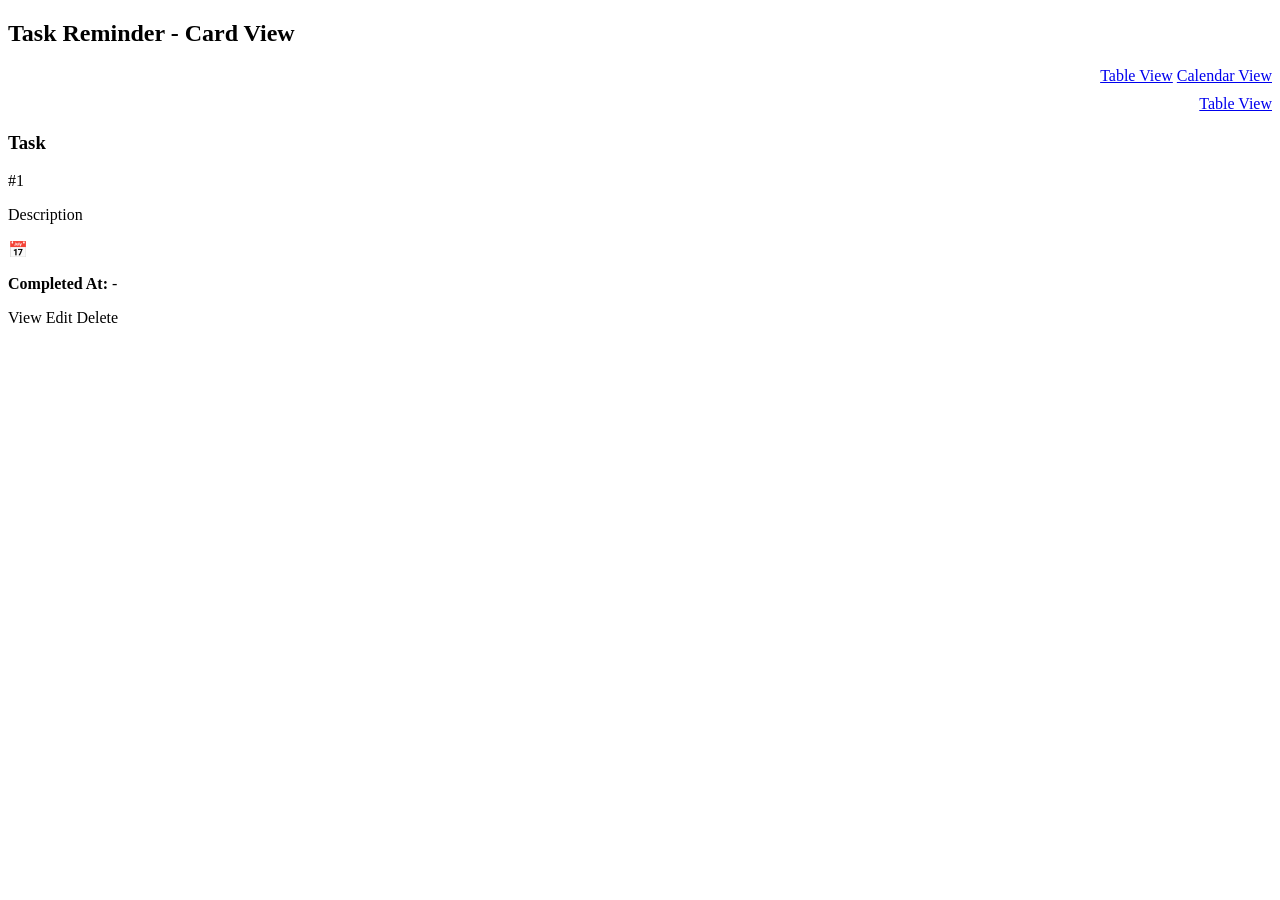
<file: src/main/resources/templates/card-view.html>
<!DOCTYPE html>
<html xmlns:th="http://www.thymeleaf.org">
<head>
    <title>Task Card View</title>
    <link rel="stylesheet" th:href="@{/style.css}">
</head>
<body>

<div class="container">
    <h2>Task Reminder - Card View</h2>
    <div style="text-align:right; margin-bottom:10px;">
    <a href="/home" class="btn edit">Table View</a>
    <a href="/calendar" class="btn view">Calendar View</a>
</div>


    <div style="text-align:right; margin-bottom:15px;">
        <a href="/" class="btn edit">Table View</a>
    </div>

    <div class="card-container">
        <div class="task-card" th:each="t : ${tasks}">
            <div class="card-header">
                <h3 th:text="${t.title}">Task</h3>
               <span class="task-id">
    #<span th:text="${t.serialNo}">1</span>
</span>



            </div>

            <p class="desc" th:text="${t.description}">Description</p>

            <div class="card-meta">
                <span>📅 <span th:text="${t.date}"></span></span>
                <a th:href="@{'/toggle/' + ${t.id}}"
                   th:text="${t.status}"
                      th:classappend="'status ' + ${t.status.toLowerCase()}"></a>
            </div>
            <!-- ✅ Completed At -->
<p class="card-completed">
    <b>Completed At:</b>

    <span th:if="${t.completedAt != null}"
          th:text="${#temporals.format(t.completedAt,'dd-MM-yyyy')}">
    </span>

    <span th:if="${t.completedAt == null}">
        -
    </span>
</p>

            <div class="card-actions">
                <a th:href="@{'/view/' + ${t.id}}" class="btn view">View</a>
                <a th:href="@{'/edit/' + ${t.id}}" class="btn edit">Edit</a>
                <a th:href="@{'/delete/' + ${t.id}}"
                   onclick="return confirm('Delete this task?')"
                   class="btn del">Delete</a>
            </div>
        </div>
    </div>
</div>
<script th:src="@{/theme.js}"></script>

</body>
</html>
</file>
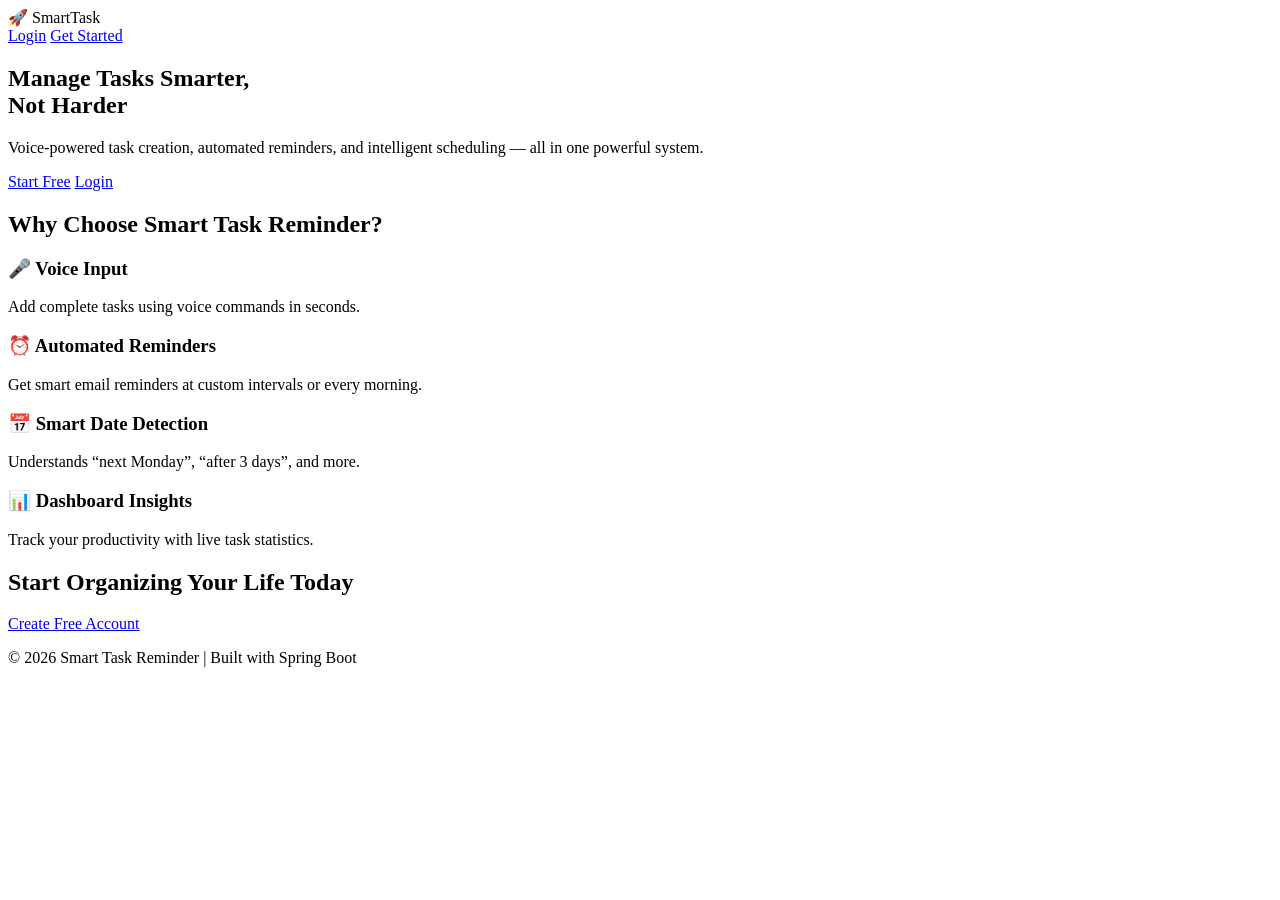
<file: src/main/resources/templates/landing.html>
<!DOCTYPE html>
<html xmlns:th="http://www.thymeleaf.org">
<head>
    <title>Smart Task Reminder</title>
    <link rel="stylesheet" th:href="@{/landing.css}">
    <meta name="viewport" content="width=device-width, initial-scale=1.0">
</head>

<body class="landing-body">

<!-- NAVBAR -->
<nav class="navbar">
    <div class="logo">🚀 SmartTask</div>
    <div>
        <a href="/login" class="nav-btn">Login</a>
        <a href="/register" class="nav-btn primary">Get Started</a>
    </div>
</nav>

<!-- HERO SECTION -->
<section class="hero">
    <div class="hero-content">
        <h1>Manage Tasks Smarter,<br> Not Harder</h1>
        <p>
            Voice-powered task creation, automated reminders,  
            and intelligent scheduling — all in one powerful system.
        </p>

        <div class="hero-buttons">
            <a href="/register" class="btn-primary">Start Free</a>
            <a href="/login" class="btn-secondary">Login</a>
        </div>
    </div>
</section>

<!-- FEATURES SECTION -->
<section class="features">
    <h2>Why Choose Smart Task Reminder?</h2>

    <div class="feature-grid">

        <div class="feature-card">
            <h3>🎤 Voice Input</h3>
            <p>Add complete tasks using voice commands in seconds.</p>
        </div>

        <div class="feature-card">
            <h3>⏰ Automated Reminders</h3>
            <p>Get smart email reminders at custom intervals or every morning.</p>
        </div>

        <div class="feature-card">
            <h3>📅 Smart Date Detection</h3>
            <p>Understands “next Monday”, “after 3 days”, and more.</p>
        </div>

        <div class="feature-card">
            <h3>📊 Dashboard Insights</h3>
            <p>Track your productivity with live task statistics.</p>
        </div>

    </div>
</section>

<!-- CTA SECTION -->
<section class="cta">
    <h2>Start Organizing Your Life Today</h2>
    <a href="/register" class="btn-primary large">Create Free Account</a>
</section>

<!-- FOOTER -->
<footer>
    <p>© 2026 Smart Task Reminder | Built with Spring Boot</p>
</footer>

</body>
</html>
</file>
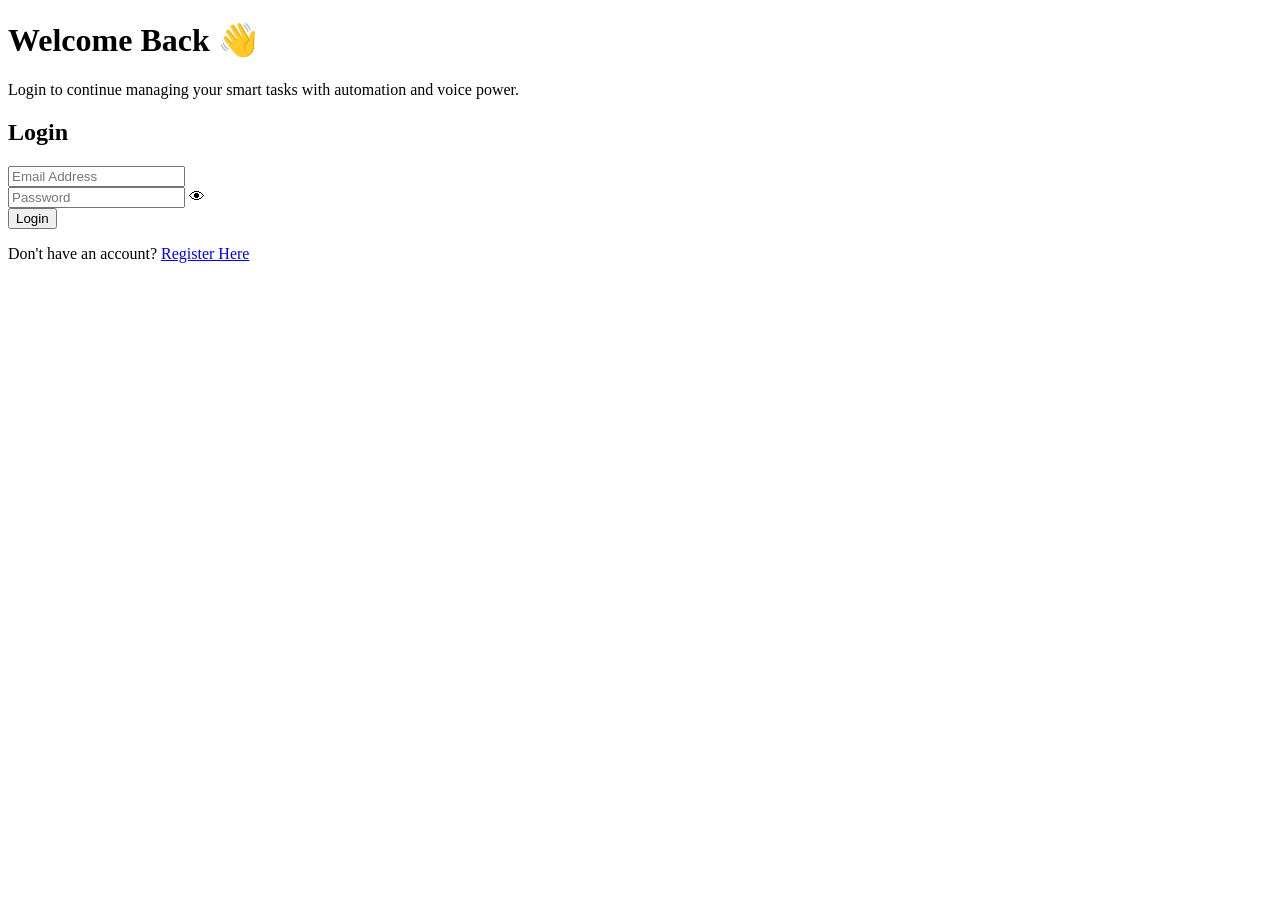
<file: src/main/resources/templates/login.html>
<!DOCTYPE html>
<html xmlns:th="http://www.thymeleaf.org">
<head>
    <title>Login - Smart Task</title>
    <link rel="stylesheet" th:href="@{/login.css}">
    <meta name="viewport" content="width=device-width, initial-scale=1.0">
</head>
<body class="auth-body">

<div class="auth-container">

    <div class="auth-left">
        <h1>Welcome Back 👋</h1>
        <p>Login to continue managing your smart tasks with automation and voice power.</p>
    </div>

    <div class="auth-card">
        <h2>Login</h2>

        <form th:action="@{/login}" method="post" autocomplete="off">
            <input type="text" style="display:none">
            <input type="password" style="display:none">

            <input type="email" name="email" placeholder="Email Address" required autocomplete="username">

            <div class="password-wrapper">
    <input type="password" id="loginPassword"
           name="password"
           placeholder="Password" required autocomplete="current-password">
    <span class="toggle-password" onclick="toggleLoginPassword()">👁</span>
</div>

            <button type="submit" class="auth-btn">Login</button>

        </form>

        <p class="auth-link">
            Don't have an account?
            <a href="/register">Register Here</a>
        </p>
    </div>

</div>
<script>
function toggleLoginPassword() {
    const field = document.getElementById("loginPassword");
    field.type = field.type === "password" ? "text" : "password";
}
</script>
</body>
</html>
</file>
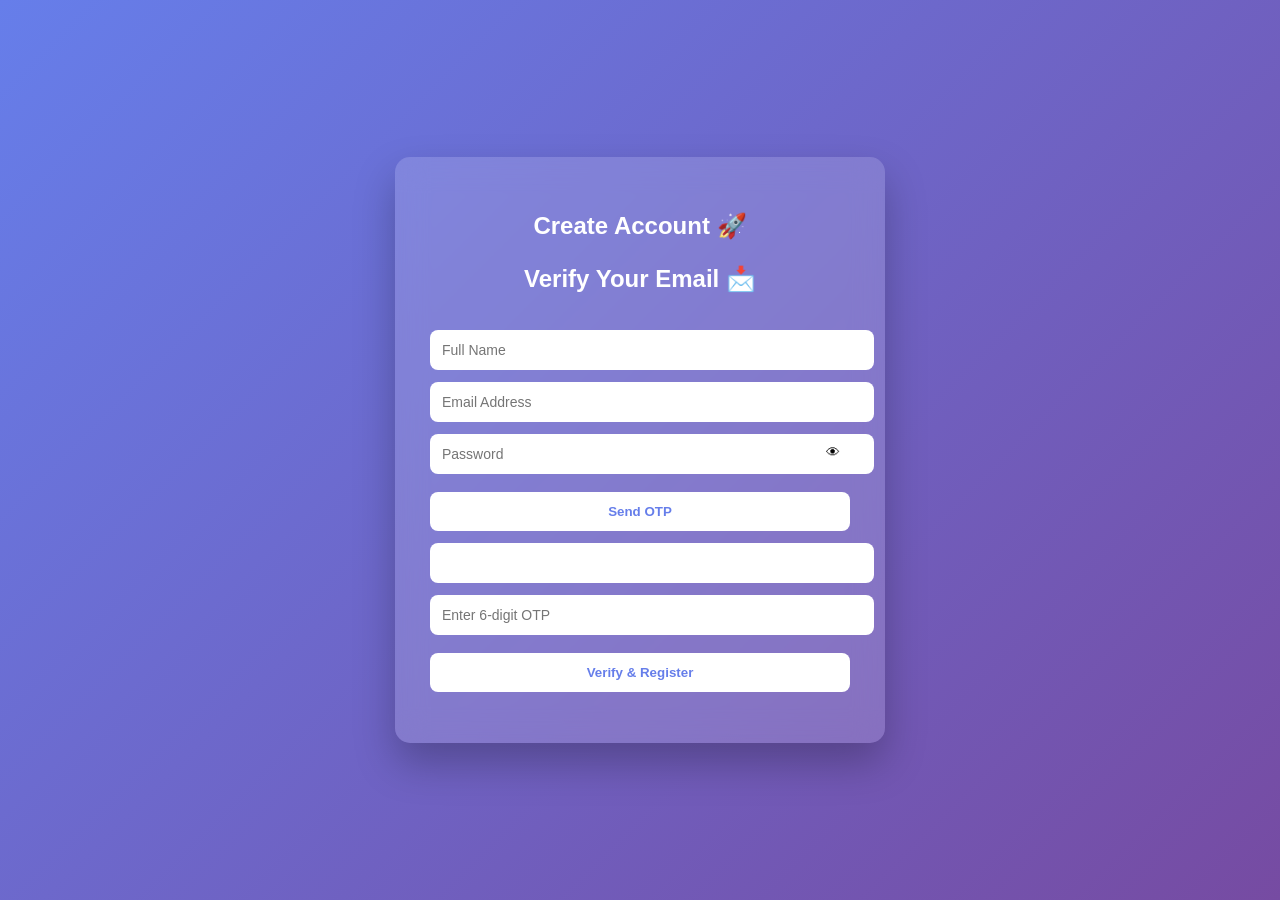
<file: src/main/resources/templates/register.html>
<!DOCTYPE html>
<html xmlns:th="http://www.thymeleaf.org">
<head>
    <title>Register - Smart Task</title>
    <meta name="viewport" content="width=device-width, initial-scale=1.0">

    <style>
        body {
            margin: 0;
            font-family: 'Segoe UI', sans-serif;
            height: 100vh;
            background: linear-gradient(135deg, #667eea, #764ba2);
            display: flex;
            align-items: center;
            justify-content: center;
        }

        .auth-container {
            width: 420px;
            background: rgba(255, 255, 255, 0.15);
            backdrop-filter: blur(15px);
            border-radius: 15px;
            padding: 35px;
            box-shadow: 0 20px 40px rgba(0,0,0,0.25);
            color: white;
            position: relative;
        }

        h2 {
            text-align: center;
            margin-bottom: 25px;
        }

        input {
            width: 100%;
            padding: 12px;
            margin-top: 12px;
            border-radius: 8px;
            border: none;
            outline: none;
            font-size: 14px;
        }

        button {
            width: 100%;
            padding: 12px;
            margin-top: 18px;
            border-radius: 8px;
            border: none;
            background: white;
            color: #667eea;
            font-weight: bold;
            cursor: pointer;
            transition: 0.3s;
        }

        button:hover {
            background: #f1f1f1;
        }

        .success {
            color: #00ff88;
            margin-top: 15px;
            text-align: center;
            font-weight: bold;
        }

        .error {
            color: #ff4d4d;
            margin-top: 15px;
            text-align: center;
        }

        .password-wrapper {
            position: relative;
        }

        .toggle-password {
            position: absolute;
            right: 10px;
            top: 22px;
            cursor: pointer;
            font-size: 14px;
            color: black;
        }

        /* 🎉 Success Animation */
        .confetti {
            position: fixed;
            top: 0;
            left: 0;
            width: 100%;
            height: 100%;
            pointer-events: none;
            display: none;
        }

        .confetti span {
            position: absolute;
            width: 8px;
            height: 8px;
            background: yellow;
            animation: fall 2s linear infinite;
        }

        @keyframes fall {
            0% { transform: translateY(-10px) rotate(0); }
            100% { transform: translateY(100vh) rotate(360deg); }
        }

    </style>
</head>

<body>

<div class="auth-container">

    <h2 th:if="${!showOtp}">Create Account 🚀</h2>
    <h2 th:if="${showOtp}">Verify Your Email 📩</h2>

    <!-- SEND OTP FORM -->
    <form th:action="@{/send-otp}" th:object="${user}" method="post" autocomplete="off"
          th:if="${!showOtp}">

        <input th:field="*{name}" placeholder="Full Name" required autocomplete="off">
        <input th:field="*{email}" placeholder="Email Address" required  autocomplete="new-email">

        <div class="password-wrapper">
            <input type="password" id="passwordField"
                   th:field="*{password}" placeholder="Password" required autocomplete="new-password">
            <span class="toggle-password" onclick="togglePassword()">👁</span>
        </div>

        <button type="submit">Send OTP</button>
    </form>

    <!-- VERIFY OTP FORM -->
    <form th:action="@{/verify-otp}" method="post" th:if="${showOtp}">
        <input type="email" name="email" th:value="${email}" readonly>
        <input type="text" name="otp" placeholder="Enter 6-digit OTP" required>

        <button type="submit">Verify & Register</button>
    </form>

    <p class="success" th:text="${message}"></p>
    <p class="error" th:text="${error}"></p>

</div>

<!-- 🎉 Confetti Container -->
<div class="confetti" id="confetti"></div>

<script>
    // 👁 Show / Hide Password
    function togglePassword() {
        const field = document.getElementById("passwordField");
        field.type = field.type === "password" ? "text" : "password";
    }

    // 🎉 Success Animation Trigger
    document.addEventListener("DOMContentLoaded", function () {
        const successText = document.querySelector(".success");

        if (successText && successText.textContent.includes("successfully")) {
            launchConfetti();
        }
    });

    function launchConfetti() {
        const confetti = document.getElementById("confetti");
        confetti.style.display = "block";

        for (let i = 0; i < 100; i++) {
            const span = document.createElement("span");
            span.style.left = Math.random() * 100 + "vw";
            span.style.animationDelay = Math.random() * 2 + "s";
            span.style.background = 
                ["#ff0","#0ff","#f0f","#0f0","#f00"][Math.floor(Math.random()*5)];
            confetti.appendChild(span);
        }

        setTimeout(() => {
            confetti.style.display = "none";
            confetti.innerHTML = "";
        }, 3000);
    }
</script>

</body>
</html>
</file>
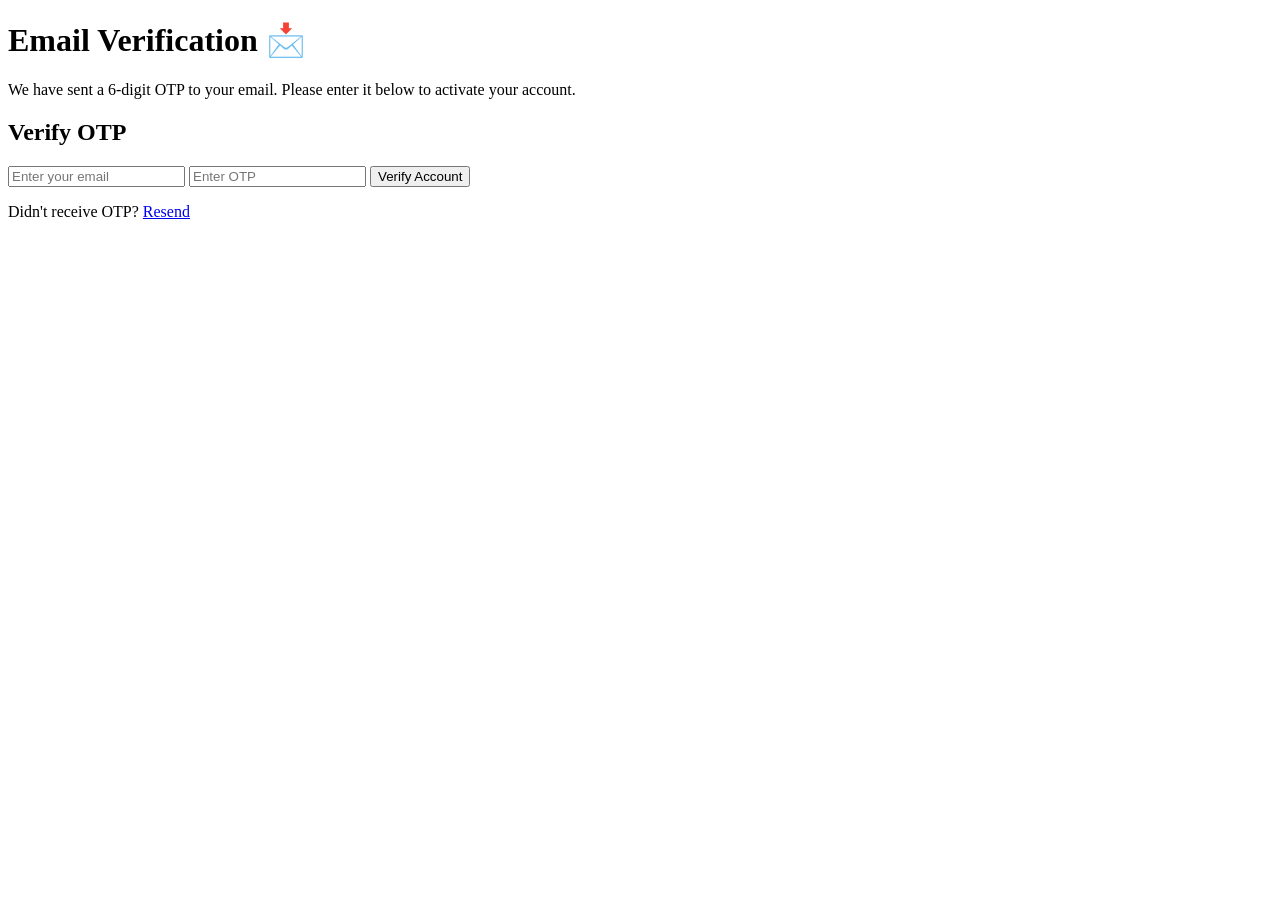
<file: src/main/resources/templates/verify.html>
<!DOCTYPE html>
<html xmlns:th="http://www.thymeleaf.org">
<head>
    <title>Verify Email - Smart Task</title>
    <link rel="stylesheet" th:href="@{/logreg.css}">
    <meta name="viewport" content="width=device-width, initial-scale=1.0">
</head>
<body class="auth-body">

<div class="auth-container">

    <div class="auth-left">
        <h1>Email Verification 📩</h1>
        <p>
            We have sent a 6-digit OTP to your email.
            Please enter it below to activate your account.
        </p>
    </div>

    <div class="auth-card">
        <h2>Verify OTP</h2>

        <form th:action="@{/verify}" method="post">

            <input type="email" name="email" placeholder="Enter your email" required>

            <input type="text" name="otp" placeholder="Enter OTP" maxlength="6" required>

            <button type="submit" class="auth-btn">Verify Account</button>

        </form>

        <p class="auth-link">
            Didn't receive OTP?
            <a href="/resend-otp">Resend</a>
        </p>

    </div>

</div>

</body>
</html>
</file>
